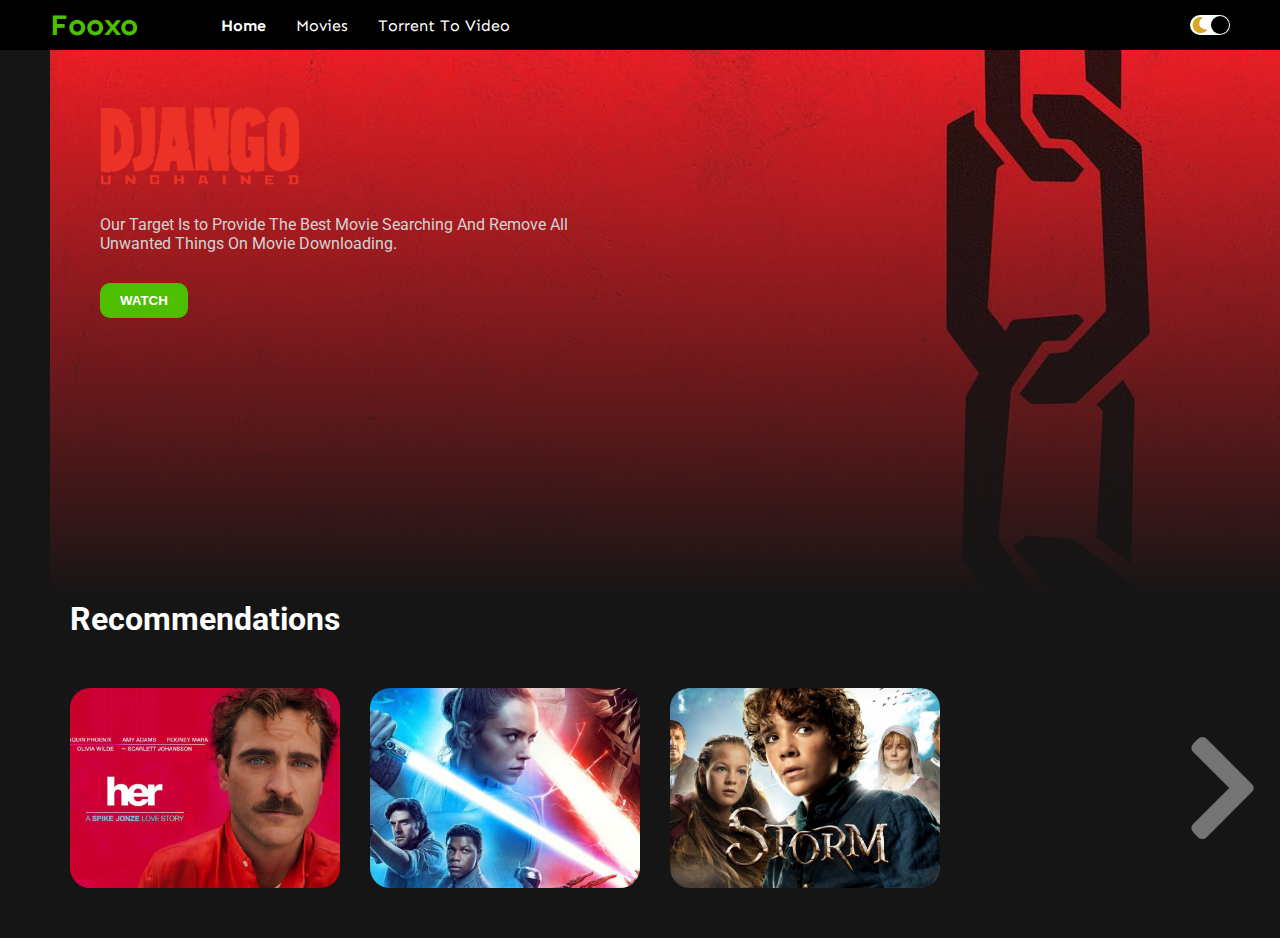
<file: index.html>
<html lang="en">

<head>
    <meta charset="UTF-8">
    <meta http-equiv="X-UA-Compatible" content="IE=edge">
    <meta name="viewport" content="width=device-width, initial-scale=1.0">
    <link rel="stylesheet" href="style.css">
    <link
        href="https://fonts.googleapis.com/css2?family=Roboto:wght@100;300;400;500;700;900&family=Sen:wght@400;700;800&display=swap"
        rel="stylesheet">
    <link rel="stylesheet" href="https://cdnjs.cloudflare.com/ajax/libs/font-awesome/5.15.2/css/all.min.css">
    <title>Fooxo - Movie</title>
</head>

<body>
    <div class="navbar">
        <div class="navbar-container">
            <div class="logo-container">
                <h1 class="logo">Fooxo</h1>
            </div>
            <div class="menu-container">
                <ul class="menu-list">
                    <a href="index.html">
                    <li class="menu-list-item active">Home</li>
                    </a>
                    <a href="movie.html">
                    <li class="menu-list-item">Movies</li>
                        </a>
                        <a href="watch.html">
                        <li class="menu-list-item">Torrent To Video</li>
                        </a>
                </ul>
            </div>
            <div class="profile-container">
             
                <div class="toggle">
                    <i class="fas fa-moon toggle-icon"></i>
                    <i class="fas fa-sun toggle-icon"></i>
                    <div class="toggle-ball"></div>
                </div>
            </div>
        </div>
    </div>
    
    <script async src="https://cse.google.com/cse.js?cx=b2a0ae340471044f1">
</script>
<div class="gcse-search"></div>
    <div class="container">
        <div class="content-container">

            <div class="featured-content"
                style="background: linear-gradient(to bottom, rgba(0,0,0,0), #151515), url('img/f-1.jpg');">
                <img class="featured-title" src="img/f-t-1.png" alt="">
                <p class="featured-desc">Our Target Is to Provide The Best Movie Searching And Remove All Unwanted Things On Movie Downloading.</p>
                <a href="movie.html">      <button class="featured-button">WATCH</button></a>
          
            </div>

            <div class="movie-list-container">
                <h1 class="movie-list-title">Recommendations</h1>
                <div class="movie-list-wrapper">
                    <div class="movie-list">



                        <div class="movie-list-item">
                            <img class="movie-list-item-img" src="img/1.jpeg" alt="">
                            <span class="movie-list-item-title">Her</span>
                            <p class="movie-list-item-desc">Click And download The Torrents</p>
                               
                            <a href="https://yts.mx/torrent/download/DC0B5FF98D23221746024EB34336B6891AECFF25" download> <button class="movie-list-item-button">Download</button>  </a>                 
                        </div>


                        <div class="movie-list-item">
                            <img class="movie-list-item-img" src="img/2.jpeg" alt="">
                            <span class="movie-list-item-title">Star Wars</span>
                            <p class="movie-list-item-desc">Click And download The Torrents</p>
                                <a href="https://yts.mx/torrent/download/7D301629BD804352F4B5886277A4498F19BF3EEE" download> <button class="movie-list-item-button">Download</button>  </a>                 
                            </div>


                        <div class="movie-list-item">
                            <img class="movie-list-item-img" src="img/3.jpg" alt="">
                            <span class="movie-list-item-title">Storm</span>
                            <p class="movie-list-item-desc">Click And download The Torrents</p>
                                <a href="https://yts.mx/torrent/download/85954F74E5F71274C0ABC6B470A466E48411D954" download> <button class="movie-list-item-button">Download</button>  </a>                 
                            </div>

                           


                    </div>
                    <i class="fas fa-chevron-right arrow"></i>
                </div>
            </div>

                           
                </div>
            </div>
        </div>
    </div>
    <script src="app.js"></script>
</body>

</html>
</file>
<file: style.css>
* {
  margin: 0;
}

body {
  font-family: "Roboto", sans-serif;
}
a{
  text-decoration: none;
  color: white;
}
.navbar {
  width: 100%;
  height: 50px;
  background-color: black;
  position: sticky;
  top: 0;
}

.navbar-container {
  display: flex;
  align-items: center;
  padding: 0 50px;
  height: 100%;
  color: white;
  font-family: "Sen", sans-serif;
}

.logo-container {
  flex: 1;
}

.logo {
  font-size: 30px;
  color: #4dbf00;
}

.menu-container {
  flex: 6;
}

.menu-list {
  display: flex;
  list-style: none;
}

.menu-list-item {
  margin-right: 30px;
}

.menu-list-item.active {
  font-weight: bold;
}
.profile-container {
  flex: 2;
  display: flex;
  align-items: center;
  justify-content: flex-end;
}

.profile-text-container {
  margin: 0 20px;
}

.profile-picture {
  width: 32px;
  height: 32px;
  border-radius: 50%;
  object-fit: cover;
}

.toggle {
  width: 40px;
  height: 20px;
  background-color: white;
  border-radius: 30px;
  display: flex;
  align-items: center;
  justify-content: space-around;
  position: relative;
}

.toggle-icon {
  color: goldenrod;
}

.toggle-ball {
  width: 18px;
  height: 18px;
  background-color: black;
  position: absolute;
  right: 1px;
  border-radius: 50%;
  cursor: pointer;
  transition: 1s ease all;
}

.sidebar {
  width: 50px;
  height: 100%;
  background-color: black;
  position: fixed;
  top: 0;
  display: flex;
  flex-direction: column;
  align-items: center;
  padding-top: 60px;
}

.left-menu-icon {
  color: white;
  font-size: 20px;
  margin-bottom: 40px;
}

.container {
  background-color: #151515;
  min-height: calc(100vh - 50px);
  color: white;
}

.content-container {
  margin-left: 50px;
}

.featured-content {
  height: 50vh;
  padding: 50px;
}

.featured-title {
  width: 200px;
}

.featured-desc {
  width: 500px;
  color: lightgray;
  margin: 30px 0;
}

.featured-button {
  background-color: #4dbf00;
  color: white;
  padding: 10px 20px;
  border-radius: 10px;
  border: none;
  outline: none;
  font-weight: bold;
}

.movie-list-container {
  padding: 0 20px;
}

.movie-list-wrapper {
  position: relative;
  overflow: hidden;
}

.movie-list {
  display: flex;
  align-items: center;
  height: 300px;
  transform: translateX(0);
  transition: all 1s ease-in-out;
}

.movie-list-item {
  margin-right: 30px;
  position: relative;
}

.movie-list-item:hover .movie-list-item-img {
  transform: scale(1.2);
  margin: 0 30px;
  opacity: 0.5;
}

.movie-list-item:hover .movie-list-item-title,
.movie-list-item:hover .movie-list-item-desc,
.movie-list-item:hover .movie-list-item-button {
  opacity: 1;
}

.movie-list-item-img {
  transition: all 1s ease-in-out;
  width: 270px;
  height: 200px;
  object-fit: cover;
  border-radius: 20px;
}

.movie-list-item-title {
  background-color: #333;
  padding: 0 10px;
  font-size: 32px;
  font-weight: bold;
  position: absolute;
  top: 10%;
  left: 50px;
  opacity: 0;
  transition: 1s all ease-in-out;
}

.movie-list-item-desc {
  background-color: #333;
  padding: 10px;
  font-size: 14px;
  position: absolute;
  top: 30%;
  left: 50px;
  width: 230px;
  opacity: 0;
  transition: 1s all ease-in-out;
}

.movie-list-item-button {
  padding: 10px;
  background-color: #4dbf00;
  color: white;
  border-radius: 10px;
  outline: none;
  border: none;
  cursor: pointer;
  position: absolute;
  bottom: 20px;
  left: 50px;
  opacity: 0;
  transition: 1s all ease-in-out;
}

.arrow {
  font-size: 120px;
  position: absolute;
  top: 90px;
  right: 0;
  color: lightgray;
  opacity: 0.5;
  cursor: pointer;
}

.container.active {
  background-color: white;
}

.movie-list-title.active {
  color: black;
}

.navbar-container.active {
  background-color: white;

  color: black;
}

.sidebar.active{
    background-color: white;
}

.left-menu-icon.active{
    color: black;
}

.toggle.active{
    background-color: black;
}

.toggle-ball.active{
    background-color: white;
    transform: translateX(-20px);
}

@media only screen and (max-width: 940px){
    .menu-container{
        display: none;
    }
}
</file>
